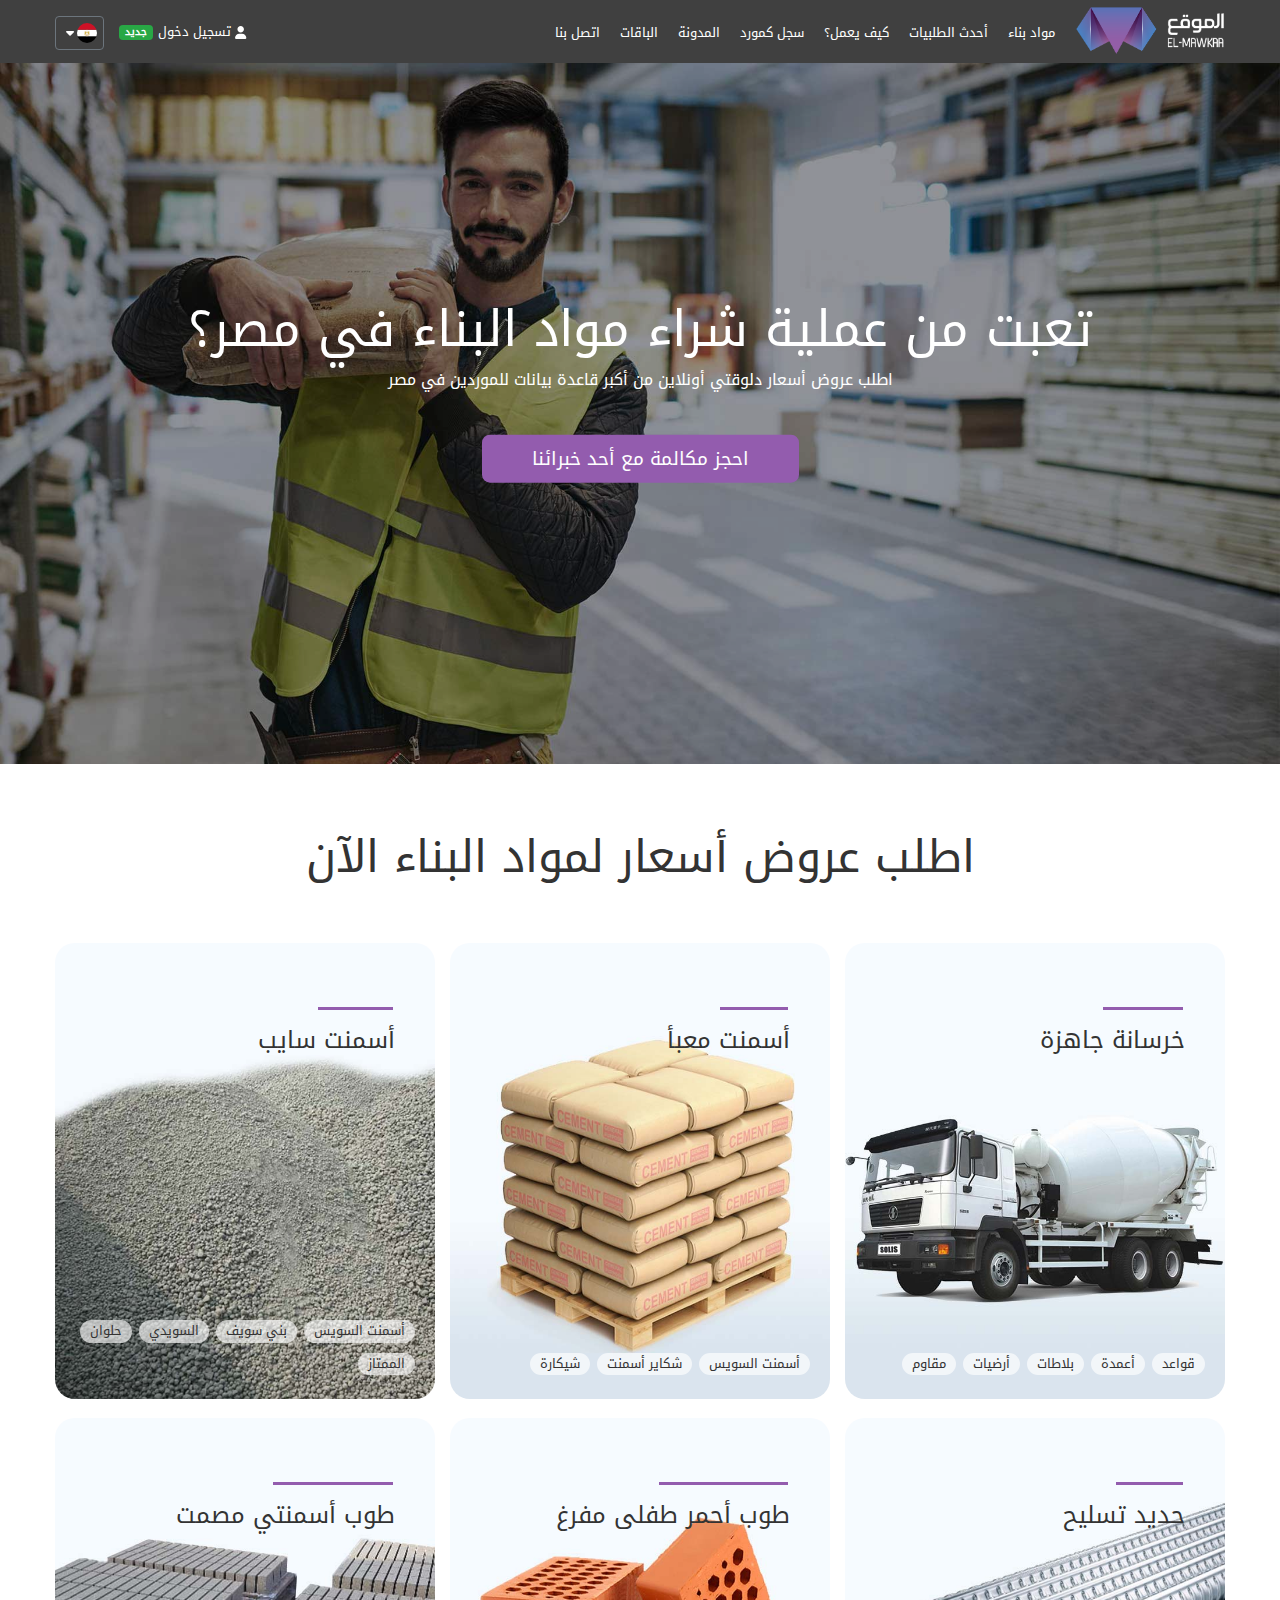
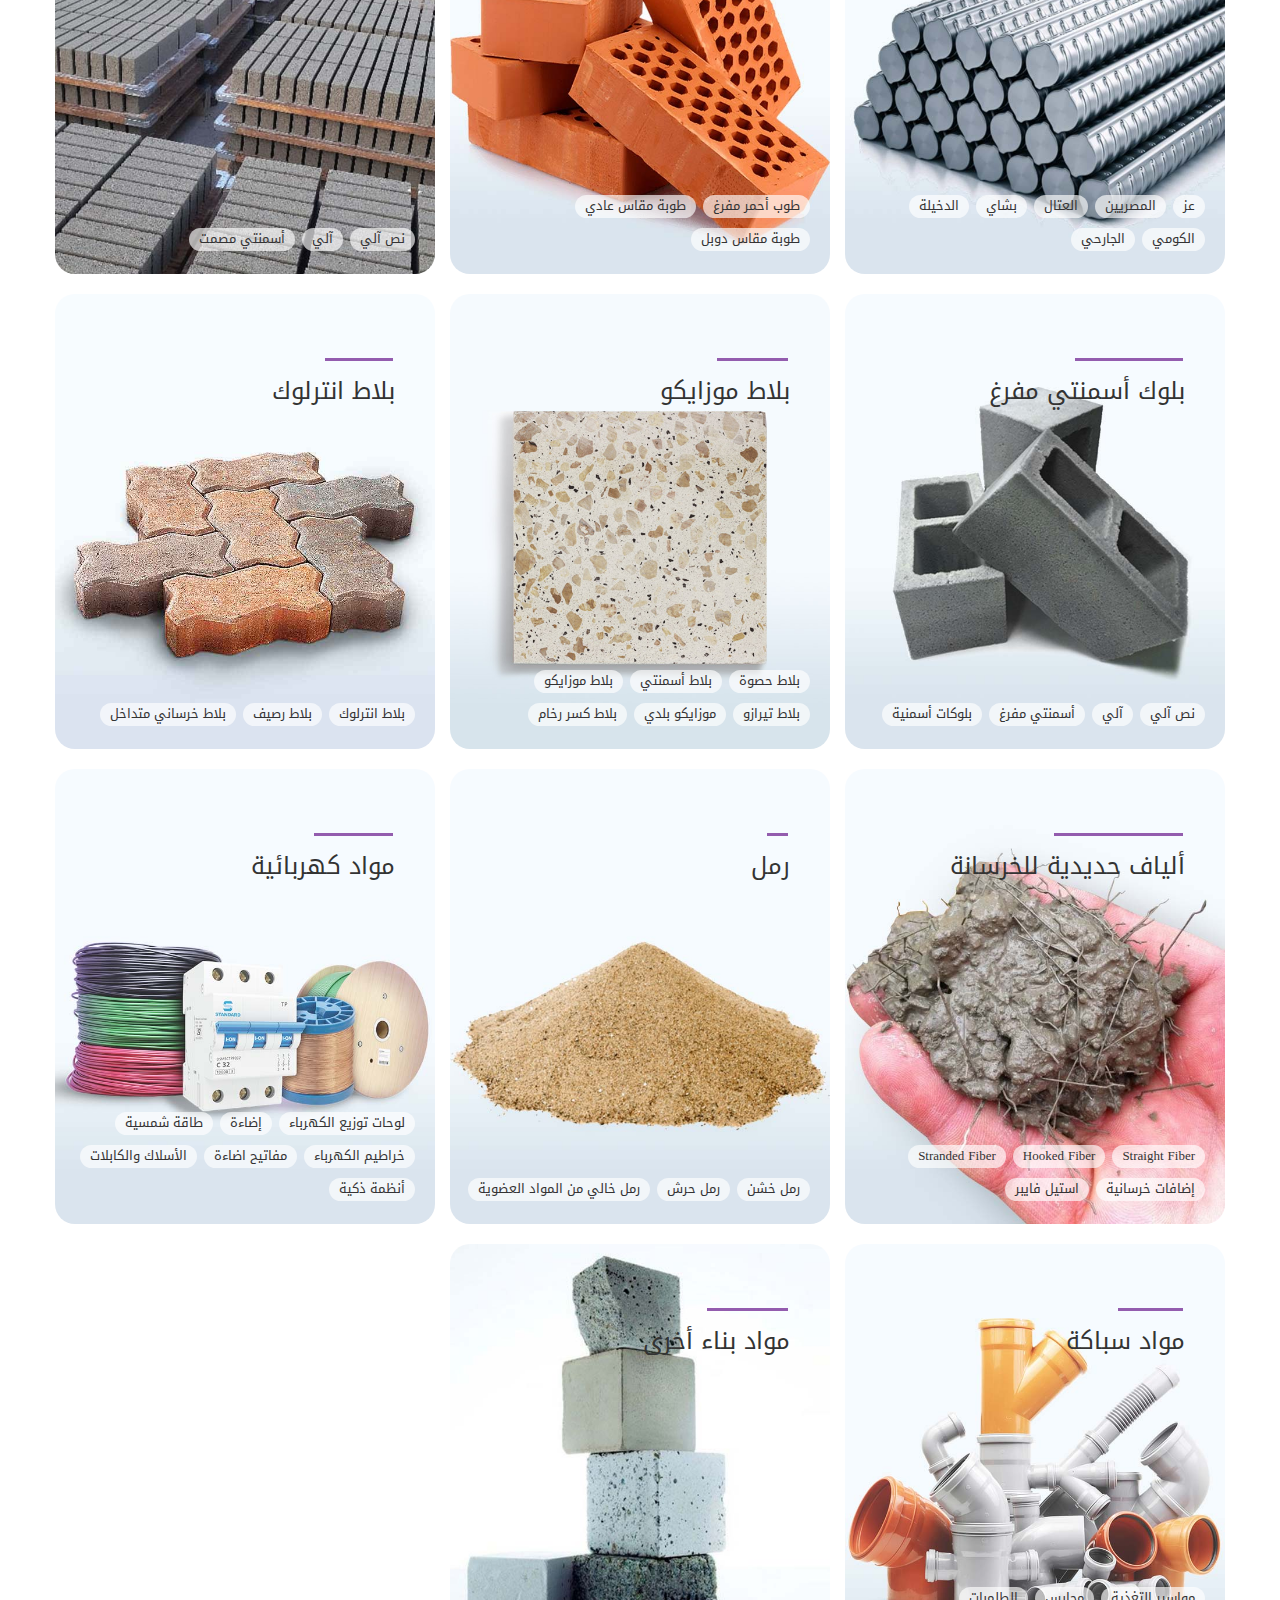
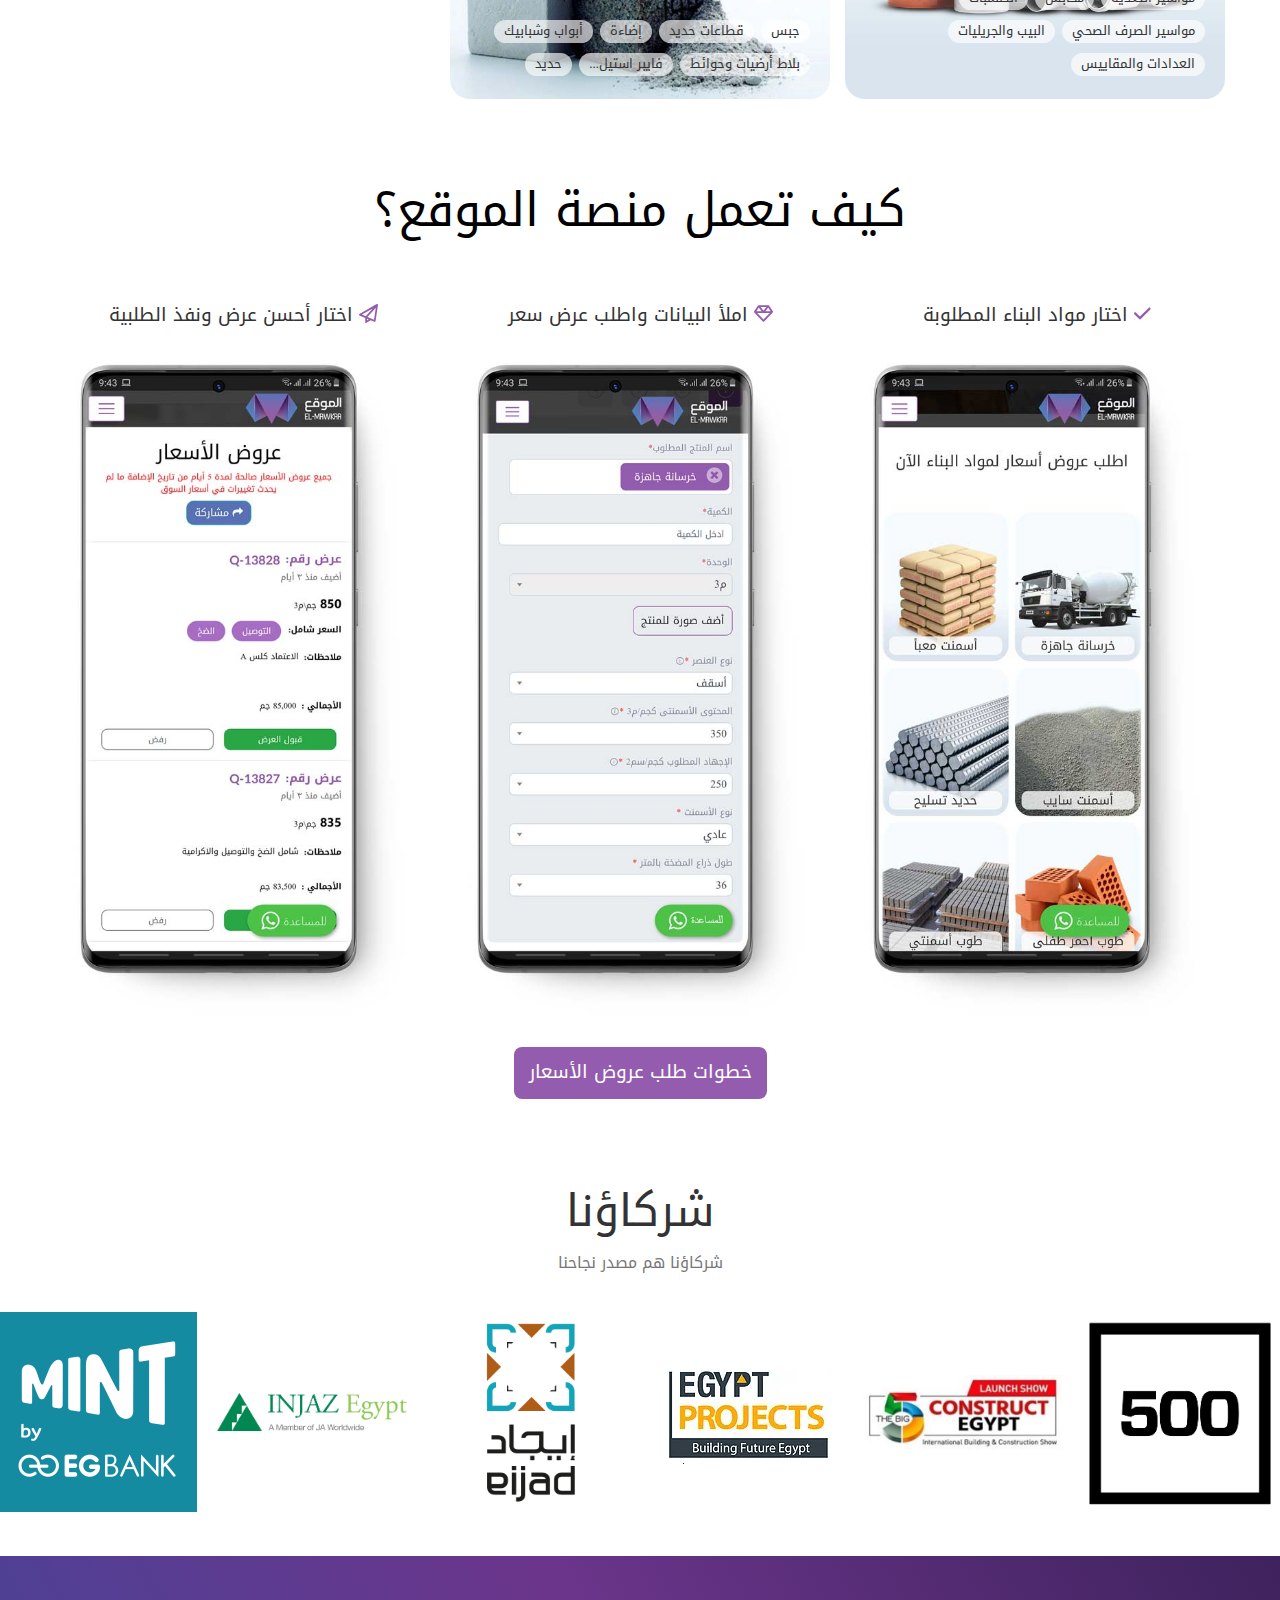
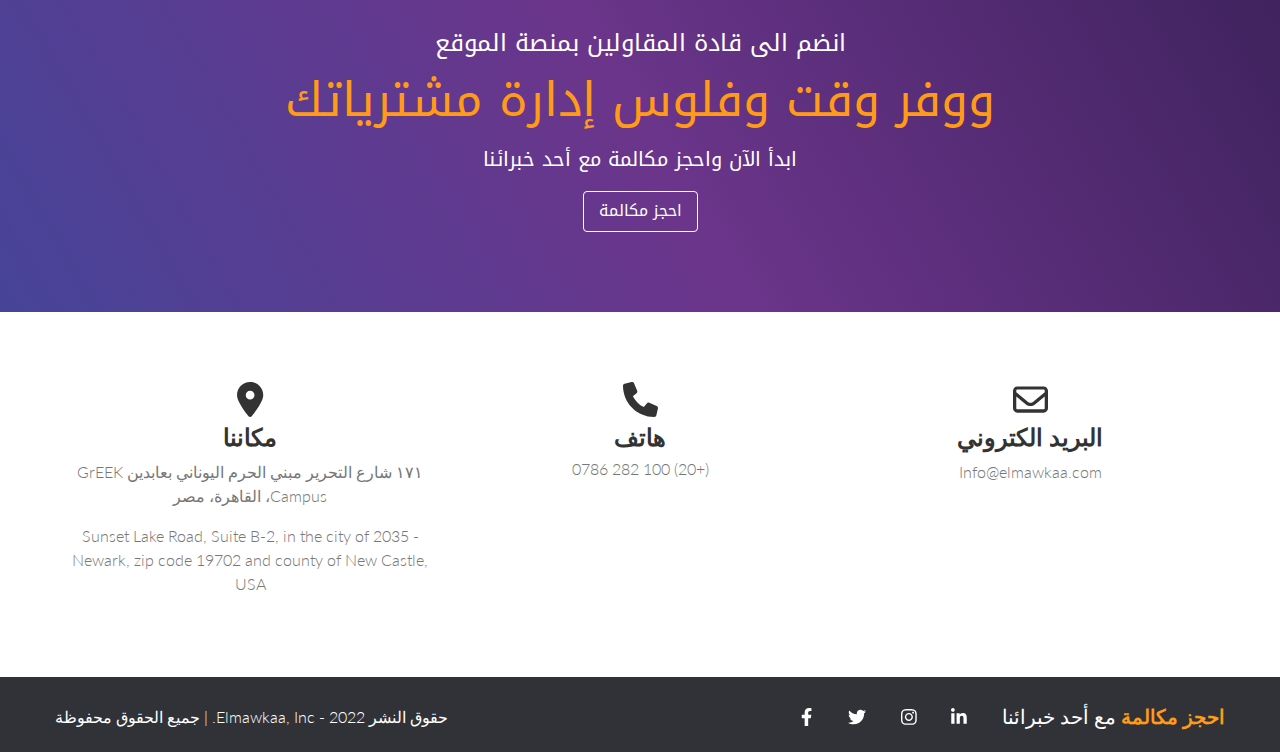
<file: index.html>
<!DOCTYPE html>
<html lang="ar">
    <head>
        <meta charset="UTF-8">
        <meta http-equiv="X-UA-Compatible" content="IE=edge">
        <meta name="description" content="الموقع هو سوق اونلاين يساعدك على شراء ادوات البناء فى مصر بسهولة">
        <meta name="viewport" content="width=device-width, initial-scale=1.0">
        <title>الموقع - سوق أونلاين لمواد البناء في مصر</title>
        <!--website icon logo-->
        <link rel="icon" href="images/icon.png">
        <!--Normalize library-->
        <link rel="stylesheet" href="css/normalize.css">
        <!--font awesome library-->
        <link rel="stylesheet" href="css/all.min.css">
        <!--slider library-->
        <link rel="stylesheet" href="https://cdn.jsdelivr.net/npm/swiper@8/swiper-bundle.min.css"/>
        <!--css file-->
        <link rel="stylesheet" href="css/style.css">
        <!--google fonts-->
        <link rel="preconnect" href="https://fonts.googleapis.com">
        <link rel="preconnect" href="https://fonts.gstatic.com" crossorigin>
        <link href="https://fonts.googleapis.com/css2?family=Lato:wght@300;400;700&display=swap" rel="stylesheet">
    </head>
    <body>
        <!--start header-->
        <header>
            <!--start navbar-->
            <nav class="container">
                <!--start nav-right-->
                <div class="right">
                    <a href="index.html">
                        <img src="images/logo.png" alt="logo">
                    </a>
                    <ul>
                        <li><a href="#product">مواد بناء</a></li>
                        <li><a href="#">أحدث الطلبيات</a></li>
                        <li><a href="#about">كيف يعمل؟</a></li>
                        <li><a href="#">سجل كمورد</a></li>
                        <li><a href="#">المدونة</a></li>
                        <li><a href="#">الباقات</a></li>
                        <li><a href="#contact">اتصل بنا</a></li>
                    </ul>
                </div>
                <!--end nav-right-->
                <!--start nav-left-->
                <div class="left">
                    <a href="#" class="login"> 
                        <i class="fa-solid fa-user"></i>
                        تسجيل دخول
                        <span>جديد</span>
                    </a>
                    <a href="#" class="place">
                        <img src="images/egy.svg" alt="image">
                        <i class="fa-solid fa-caret-down"></i>
                    </a>
                </div>
                <!--end nav-left-->
            </nav>
            <!--end navbar-->
        </header>
        <!--end header-->
        <!--satrt main-->
        <main>
            <div class="container">
                <div class="text">
                    <h1>تعبت من عملية شراء مواد البناء في مصر؟</h1>
                    <p>اطلب عروض أسعار دلوقتي أونلاين من أكبر قاعدة بيانات للموردين في مصر</p>
                    <a href="#">احجز مكالمة مع أحد خبرائنا</a>
                </div>
            </div>
        </main>
        <!--end main-->
        <!--start section product-->
        <section class="product" id="product">
            <div class="container">
                <h2>اطلب عروض أسعار لمواد البناء الآن</h2>
                <div class="items">
                    <div class="item">
                        <a href="form.html">
                            <img src="images/1.jpg" alt="image">
                            <div class="info">
                                <h3>خرسانة جاهزة</h3>
                                <div class="words">
                                    <span>قواعد</span>
                                    <span>أعمدة</span>
                                    <span>بلاطات</span>
                                    <span>أرضيات</span>
                                    <span>مقاوم</span>
                                </div>
                            </div>
                        </a>
                    </div>
                    <div class="item">
                        <a href="form.html">
                            <img src="images/2.jpg" alt="image">
                            <div class="info">
                                <h3>أسمنت معبأ</h3>
                                <div class="words">
                                    <span>أسمنت السويس</span>
                                    <span>شكاير أسمنت</span>
                                    <span>شيكارة</span>
                                </div>
                            </div>
                        </a>
                    </div>
                    <div class="item">
                        <a href="form.html">
                            <img src="images/3.jpg" alt="image">
                            <div class="info">
                                <h3>أسمنت سايب</h3>
                                <div class="words">
                                    <span>أسمنت السويس</span>
                                    <span>بني سويف</span>
                                    <span>السويدي</span>
                                    <span>حلوان</span>
                                    <span>الممتاز</span>
                                </div>
                            </div>
                        </a>
                    </div>
                    <div class="item">
                        <a href="#">
                            <img src="images/4.jpg" alt="image">
                            <div class="info">
                                <h3>حديد تسليح</h3>
                                <div class="words">
                                    <span>عز</span>
                                    <span>المصريين</span>
                                    <span>العتال</span>
                                    <span>بشاي</span>
                                    <span>الدخيلة</span>
                                    <span>الكومي</span>
                                    <span>الجارحي</span>
                                </div>
                            </div>
                        </a>
                    </div>
                    <div class="item">
                        <a href="#">
                            <img src="images/5.jpg" alt="image">
                            <div class="info">
                                <h3>طوب أحمر طفلى مفرغ</h3>
                                <div class="words">
                                    <span>طوب أحمر مفرغ</span>
                                    <span>طوبة مقاس عادي</span>
                                    <span>طوبة مقاس دوبل</span>
                                </div>
                            </div>
                        </a>
                    </div>
                    <div class="item">
                        <a href="#">
                            <img src="images/6.jpg" alt="image">
                            <div class="info">
                                <h3>طوب أسمنتي مصمت</h3>
                                <div class="words">
                                    <span>نص آلي</span>
                                    <span>آلي</span>
                                    <span>أسمنتي مصمت</span>
                                </div>
                            </div>
                        </a>
                    </div>
                    <div class="item">
                        <a href="#">
                            <img src="images/7.jpg" alt="image">
                            <div class="info">
                                <h3>بلوك أسمنتي مفرغ</h3>
                                <div class="words">
                                    <span>نص آلي</span>
                                    <span>آلي</span>
                                    <span>أسمنتي مفرغ</span>
                                    <span>بلوكات أسمنية</span>
                                </div>
                            </div>
                        </a>
                    </div>
                    <div class="item">
                        <a href="#">
                            <img src="images/8.jpg" alt="image">
                            <div class="info">
                                <h3>بلاط موزايكو </h3>
                                <div class="words">
                                    <span>بلاط حصوة</span>
                                    <span>بلاط أسمنتي</span>
                                    <span>بلاط موزايكو</span>
                                    <span>بلاط تيرازو</span>
                                    <span>موزايكو بلدي</span>
                                    <span>بلاط كسر رخام</span>
                                </div>
                            </div>
                        </a>
                    </div>
                    <div class="item">
                        <a href="#">
                            <img src="images/9.jpg" alt="image">
                            <div class="info">
                                <h3>بلاط انترلوك</h3>
                                <div class="words">
                                    <span>بلاط انترلوك</span>
                                    <span>بلاط رصيف</span>
                                    <span>بلاط خرساني متداخل</span>
                                </div>
                            </div>
                        </a>
                    </div>
                    <div class="item">
                        <a href="#">
                            <img src="images/10.jpg" alt="image">
                            <div class="info">
                                <h3>ألياف حديدية للخرسانة</h3>
                                <div class="words">
                                    <span>Straight Fiber</span>
                                    <span>Hooked Fiber</span>
                                    <span>Stranded Fiber</span>
                                    <span>إضافات خرسانية</span>
                                    <span>استيل فايبر</span>
                                </div>
                            </div>
                        </a>
                    </div>
                    <div class="item">
                        <a href="#">
                            <img src="images/11.jpg" alt="image">
                            <div class="info">
                                <h3>رمل</h3>
                                <div class="words">
                                    <span>رمل خشن</span>
                                    <span>رمل حرش</span>
                                    <span>رمل خالي من المواد العضوية</span>
                                </div>
                            </div>
                        </a>
                    </div>
                    <div class="item">
                        <a href="#">
                            <img src="images/12.jpg" alt="image">
                            <div class="info">
                                <h3>مواد كهربائية</h3>
                                <div class="words">
                                    <span>لوحات توزيع الكهرباء</span>
                                    <span>إضاءة</span>
                                    <span>طاقة شمسية</span>
                                    <span>خراطيم الكهرباء</span>
                                    <span>مفاتيح اضاءة</span>
                                    <span>الأسلاك والكابلات</span>
                                    <span>أنظمة ذكية</span>
                                </div>
                            </div>
                        </a>
                    </div>
                    <div class="item">
                        <a href="#">
                            <img src="images/13.jpg" alt="image">
                            <div class="info">
                                <h3>مواد سباكة</h3>
                                <div class="words">
                                    <span>مواسير التغذية</span>
                                    <span>محابس</span>
                                    <span>الطلمبات</span>
                                    <span>مواسير الصرف الصحي</span>
                                    <span>البيب والجريليات</span>
                                    <span>العدادات والمقاييس</span>
                                </div>
                            </div>
                        </a>
                    </div>
                    <div class="item">
                        <a href="#">
                            <img src="images/14.jpg" alt="image">
                            <div class="info">
                                <h3>مواد بناء أخرى</h3>
                                <div class="words">
                                    <span>جبس</span>
                                    <span>قطاعات حديد</span>
                                    <span>إضاءة</span>
                                    <span>أبواب وشبابيك</span>
                                    <span>بلاط أرضيات وحوائط</span>
                                    <span>فايبر استيل...</span>
                                    <span>حديد</span>
                                </div>
                            </div>
                        </a>
                    </div>
                </div>
            </div>
        </section>
        <!--end section product-->
        <!--start section orders-->
        <section class="orders">
            <div class="container"></div>
        </section>
        <!--end section orders-->
        <!--start section about-->
        <section class="about" id="about">
            <div class="container">
                <h2>كيف تعمل منصة الموقع؟</h2>
                <div class="about-box">
                    <div class="box">
                        <h4> <i class="fa-solid fa-check"></i>
                        اختار مواد البناء المطلوبة
                        </h4>
                        <img src="images/01-select-product.jpg" alt="image">
                    </div>
                    <div class="box">
                        <h4><i class="fa-regular fa-gem"></i>
                        املأ البيانات واطلب عرض سعر</h4>
                        <img src="images/02-fill-form.jpg" alt="image">
                    </div>
                    <div class="box">
                        <h4><i class="fa-regular fa-paper-plane"></i>
                        اختار أحسن عرض ونفذ الطلبية</h4>
                        <img src="images/03-select-quotation.jpg" alt="image">
                    </div>
                </div>
                <div class="link">
                    <a href="#">خطوات طلب عروض الأسعار</a>
                </div>
            </div>
        </section>
        <!--end section about-->
        <!--start section join-->
        <section class="join">
            <div class="container">
            
            </div>
        </section>
        <!--end section join-->
        <!--start section partners-->
        <section class="partners">
                <h2>شركاؤنا</h2>
                <p>شركاؤنا هم مصدر نجاحنا</p>
                <div class="swiper">
                    <div class="swiper-wrapper">
                        <div class="swiper-slide">
                            <div class="box">
                                <img src="images/500 logo.png" alt="image">
                            </div>
                        </div>
                        <div class="swiper-slide">
                            <div class="box">
                                <img src="images/Big5 logo.jpg" alt="image">
                            </div>
                        </div>
                        <div class="swiper-slide">
                            <div class="box">
                                <img src="images/Egypt Projects.png" alt="image">
                            </div>
                        </div>
                        <div class="swiper-slide">
                            <div class="box">
                                <img src="images/Eijad logo.png" alt="image">
                            </div>
                        </div>
                        <div class="swiper-slide">
                            <div class="box">
                                <img src="images/injaz logo.png" alt="image">
                            </div>
                        </div>
                        <div class="swiper-slide">
                            <div class="box">
                                <img src="images/Mint logo.png" alt="image">
                            </div>
                        </div>
                        <div class="swiper-slide">
                            <div class="box">
                                <img src="images/Suez-Cement-Logo.jpg" alt="image">
                            </div>
                        </div>
                        <div class="swiper-slide">
                            <div class="box">
                                <img src="images/tiec Logo.jpg" alt="image">
                            </div>
                        </div>
                    </div>
                </div>
        </section>
        <!--end section partners-->
        <!--start section book-->
        <section class="book">
            <div class="container">
                <div class="box">
                    <p>انضم الى قادة المقاولين بمنصة الموقع</p>
                    <h2>ووفر وقت وفلوس إدارة مشترياتك</h2>
                    <span>ابدأ الآن واحجز مكالمة مع أحد خبرائنا</span>
                    <a>احجز مكالمة</a>
                </div>
            </div>
        </section>
        <!--end section book-->
        <!--start section contact-->
        <section class="contact" id="contact">
            <div class="container">
                <div class="box">
                    <i class="fa-regular fa-envelope"></i>
                    <h4>البريد الكتروني</h4>
                    <p>Info@elmawkaa.com</p>
                </div>
                <div class="box">
                    <i class="fa-solid fa-phone"></i>
                    <h4>هاتف</h4>
                    <a href="tel:(+20) 100 282 0786">(+20) 100 282 0786</a>
                </div>
                <div class="box">
                    <i class="fa-solid fa-location-dot"></i>
                    <h4>مكاننا</h4>
                    <p>١٧١ شارع التحرير مبني الحرم اليوناني بعابدين GrEEK Campus، القاهرة، مصر</p>
                    <p>- 2035 Sunset Lake Road, Suite B-2, in the city of Newark, zip code 19702 and county of New Castle, USA</p>
                </div>
            </div>
        </section>
        <!--end section contact-->
        <!--start footer-->
        <footer>
            <div class="container">
                <!--start footer-right-->
                <div class="right">
                    <p>
                        <a href="#">احجز مكالمة</a>
                        مع أحد خبرائنا
                    </p>
                    <ul>
                        <li><a href="#"><i class="fa-brands fa-linkedin-in"></i></a></li>
                        <li><a href="#"><i class="fa-brands fa-instagram"></i></a></li>
                        <li><a href="#"><i class="fa-brands fa-twitter"></i></a></li>
                        <li><a href="#"><i class="fa-brands fa-facebook-f"></i></a></li>
                    </ul>
                </div>
                <!--end footer-right-->
                <!--start footer-left-->
                <div class="left">
                    <p>حقوق النشر 2022 - Elmawkaa, Inc. | جميع الحقوق محفوظة</p>
                </div>
                <!--end footer-left-->
            </div>
        </footer>
        <!--end footer-->
        <!--font awsome js file-->
        <script src="https://cdn.jsdelivr.net/npm/swiper@8/swiper-bundle.min.js"></script>
        <script src="js/all.min.js"></script>
        <script src="js/main.js"></script>
    </body>
</html>
</file>
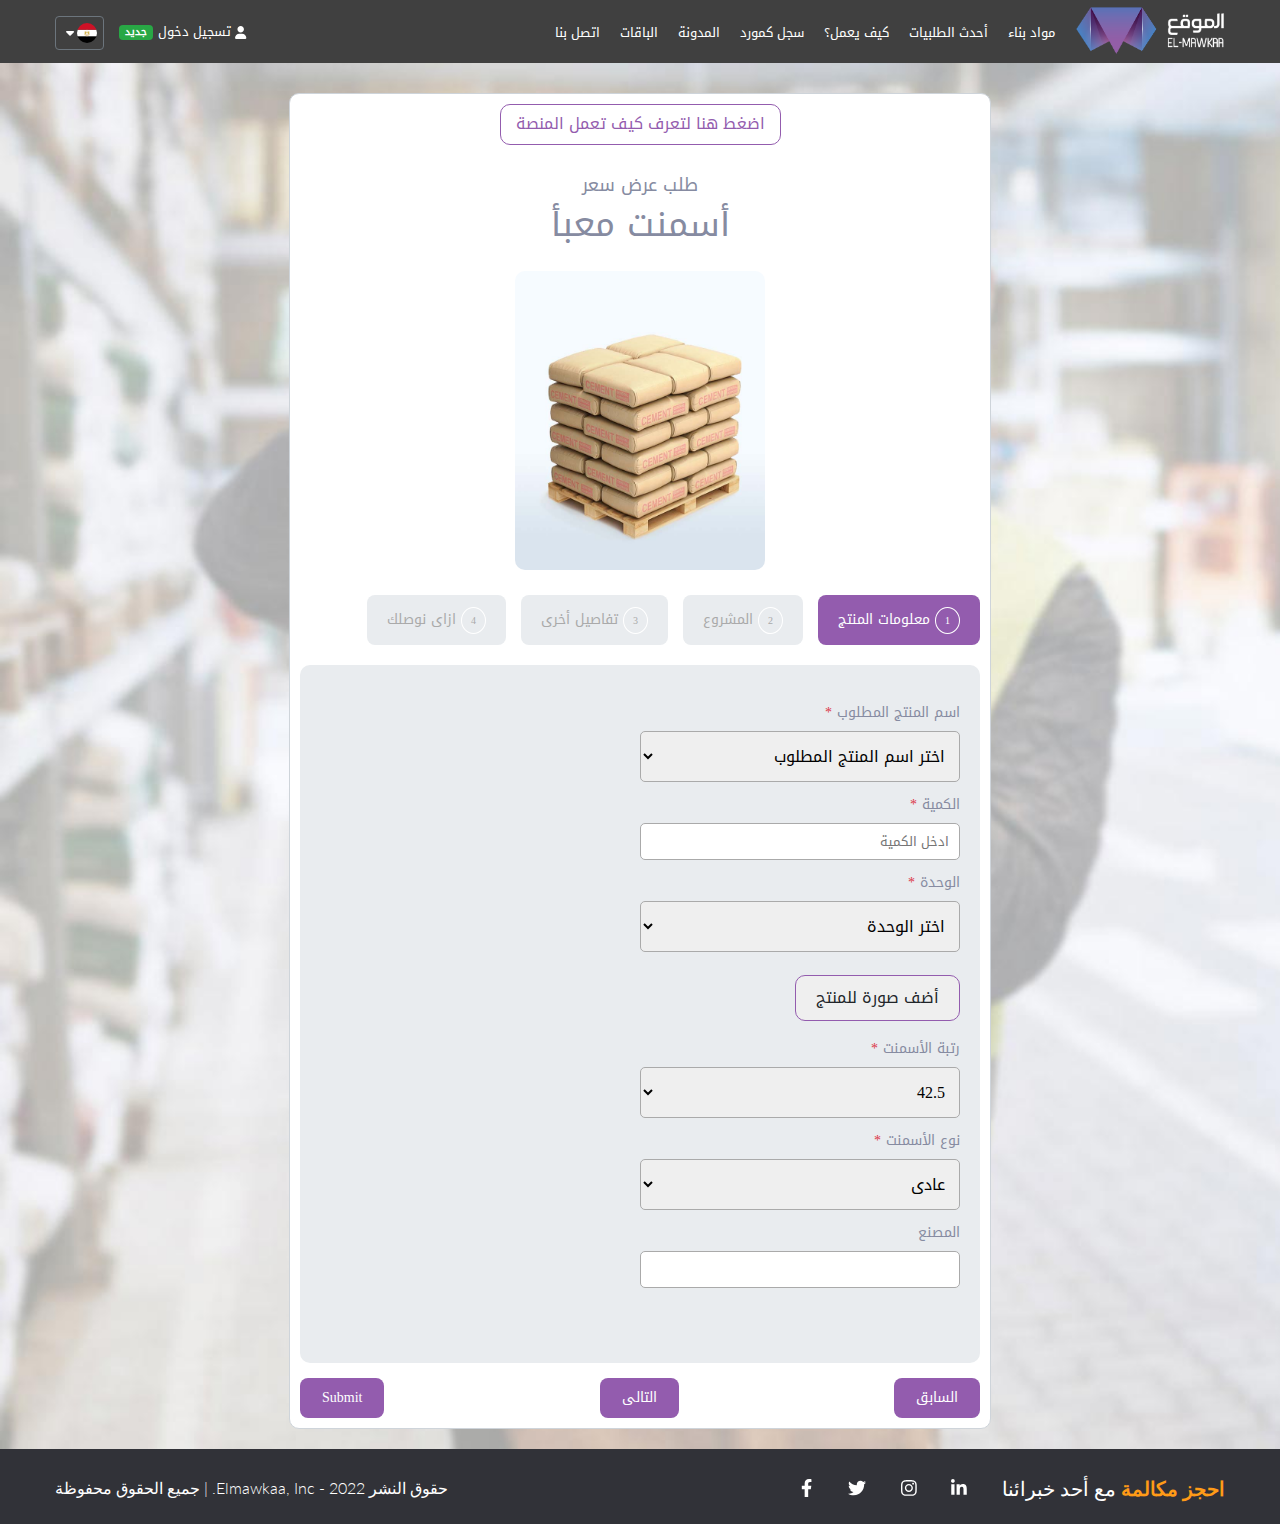
<file: form.html>
<!DOCTYPE html>
<html lang="ar">
    <head>
        <meta charset="UTF-8">
        <meta http-equiv="X-UA-Compatible" content="IE=edge">
        <meta name="description" content="الموقع هو سوق اونلاين يساعدك على شراء ادوات البناء فى مصر بسهولة">
        <meta name="viewport" content="width=device-width, initial-scale=1.0">
        <title>اطلب عرض سعر من منصة الموقع</title>
        <!--website icon logo-->
        <link rel="icon" href="images/icon.png">
        <!--Normalize library-->
        <link rel="stylesheet" href="css/normalize.css">
        <!--font awesome library-->
        <link rel="stylesheet" href="css/all.min.css">
        <!--slider library-->
        <link rel="stylesheet" href="https://cdn.jsdelivr.net/npm/swiper@8/swiper-bundle.min.css"/>
        <!--css file-->
        <link rel="stylesheet" href="css/style.css">
        <!--google fonts-->
        <link rel="preconnect" href="https://fonts.googleapis.com">
        <link rel="preconnect" href="https://fonts.gstatic.com" crossorigin>
        <link href="https://fonts.googleapis.com/css2?family=Lato:wght@300;400;700&display=swap" rel="stylesheet">
    </head>
    <body>
        <!--start header-->
        <header>
            <!--start navbar-->
            <nav class="container">
                <!--start nav-right-->
                <div class="right">
                    <a href="index.html">
                        <img src="images/logo.png" alt="logo">
                    </a>
                    <ul>
                        <li><a href="#">مواد بناء</a></li>
                        <li><a href="#">أحدث الطلبيات</a></li>
                        <li><a href="#">كيف يعمل؟</a></li>
                        <li><a href="#">سجل كمورد</a></li>
                        <li><a href="#">المدونة</a></li>
                        <li><a href="#">الباقات</a></li>
                        <li><a href="#">اتصل بنا</a></li>
                    </ul>
                </div>
                <!--end nav-right-->
                <!--start nav-left-->
                <div class="left">
                    <a href="#" class="login"> 
                        <i class="fa-solid fa-user"></i>
                        تسجيل دخول
                        <span>جديد</span>
                    </a>
                    <a href="#" class="place">
                        <img src="images/egy.svg" alt="image">
                        <i class="fa-solid fa-caret-down"></i>
                    </a>
                </div>
                <!--end nav-left-->
            </nav>
            <!--end navbar-->
        </header>
        <!--end header-->
        <!--start section content-->
        <section class="content">
            <div class="container">
                <div class="box">
                    <!--start div info-->
                    <div class="info">
                        <a href="#" class="top">اضغط هنا لتعرف كيف تعمل المنصة</a>
                        <p>طلب عرض سعر</p>
                        <h2>أسمنت معبأ</h2>
                        <img src="images/2.jpg" alt="image">
                    </div>
                    <!--start div info-->
                    <!--start div progress-bar-->
                    <div class="progress-bar">
                        <div class="progress"></div>
                        <ul class="list">
                            <li>
                                <a href="#" class="progress-step progress-active">
                                    <span>1</span>
                                    معلومات المنتج
                                </a>
                            </li>
                            <li>
                                <a href="#" class="progress-step">
                                    <span>2</span>
                                    المشروع
                                </a>
                            </li>
                            <li>
                                <a href="#" class="progress-step">
                                    <span>3</span>
                                    تفاصيل أخرى
                                </a>
                            </li>
                            <li>
                                <a href="#" class="progress-step">
                                    <span>4</span>
                                    ازاى نوصلك
                                </a>
                            </li>
                        </ul>
                    </div>
                    <!--end div progress-bar-->
                    <!--start div form-->
                    <div class="form-box">
                        <form action="" method="">
                            <div class="box-body">
                                <div class="form-step form-active">
                                    <div class="input-group">
                                        <label for="product-name">اسم المنتج المطلوب
                                            <span>*</span>
                                        </label>
                                        <select name="product-name" class="input" id="product-name" required>
                                            <option readonly>اختر اسم المنتج المطلوب</option>
                                            <option>خرسانة جاهزة</option>
                                            <option>أسمنت معبأ</option>
                                            <option>أسمنت سايب</option>
                                            <option>حديد تسليح</option>
                                            <option>طوب أحمر طفلى مفرغ</option>
                                            <option>طوب أسمنتي مصمت</option>
                                        </select>
                                    </div>
                                    <div class="input-group">
                                        <label for="quantity">الكمية 
                                            <span>*</span>
                                        </label>
                                        <input type="number" class="input" name="quantity" placeholder="ادخل الكمية" id="quantity" required>
                                    </div>
                                    <div class="input-group">
                                        <label for="unit">الوحدة
                                            <span>*</span>
                                        </label>
                                        <select name="unit" id="unit" class="input" required>
                                            <option readonly>اختر الوحدة</option>
                                            <option>طن</option>
                                            <option>م3</option>
                                            <option>طوبة</option>
                                            <option>بلوك</option>
                                            <option>عدد</option>
                                            <option>م2</option>
                                            <option>مم</option>
                                        </select>
                                    </div>
                                    <div class="image">
                                        <button>أضف صورة للمنتج</button>
                                    </div>
                                    <div class="input-group">
                                        <label for="step">رتبة الأسمنت
                                            <span>*</span>
                                        </label>
                                        <select id="step" class="input" required>
                                            <option>42.5</option>
                                            <option>52.5</option>
                                            <option>32.5</option>
                                        </select>
                                    </div>
                                    <div class="input-group">
                                        <label for="type">نوع الأسمنت
                                            <span>*</span>
                                        </label>
                                        <select id="type" class="input" required>
                                            <option>عادى</option>
                                            <option>مقاوم</option>
                                        </select>
                                    </div>
                                    <div class="input-group">
                                        <label for="factory">المصنع</label>
                                        <input type="text" class="input" name="factory" id="factory">
                                    </div>
                                </div>
                                <div class="form-step">
                                    <div class="input-group">
                                        <label for="place">مكان المشروع
                                            <span>*</span>
                                        </label>
                                        <select name="place" class="input" id="place" required>
                                            <option>6 أكتوبر - الجيزة</option>
                                            <option>القاهرة الجديدة - التجمع - القاهرة</option>
                                            <option>العاصمة الإدارية الجديدة - القاهرة</option>
                                            <option>مدينة بدر - القاهرة</option>
                                            <option>مدينة الشروق - القاهرة</option>
                                            <option>العبور - القاهرة</option>
                                        </select>
                                    </div>
                                    <div class="input-group">
                                        <label for="address">عنوان المشروع 
                                            <span>*</span>
                                        </label>
                                        <input type="address" class="input" name="address" placeholder="ادخل عنوان المشروع" id="address" required>
                                    </div>
                                    <div class="input-group">
                                        <label for="round">مرحلة المشروع
                                            <span>*</span>
                                        </label>
                                        <select name="unit" class="input" id="round" required>
                                            <option>مرحلة التنفيذ</option>
                                            <option>مرحلة تقديم المناقصات</option>
                                        </select>
                                    </div>
                                    <div class="input-group">
                                        <label for="date">عايز تنفذ الطلبية امتي؟ 
                                            <span>*</span>
                                        </label>
                                        <input type="date" class="input" id="date" name="date" required>
                                    </div>
                                </div>
                                <div class="form-step">
                                    <div class="input-group">
                                        <label for="type">طريقة الدفع 
                                            <span>*</span>
                                        </label>
                                        <select id="type" class="input" required>
                                            <option>كاش أو تحويل بنكى</option>
                                            <option>اجل</option>
                                        </select>
                                        <p>الدفع بالآجل متاح فقط للمقاولين الذين نفذوا<br> أكثر من عمليتين وحسب شروط وموافقة المورد</p>
                                    </div>
                                    <div class="input-group">
                                        <label for="details">تفاصيل أخرى خاصة بالطلب </label>
                                        <textarea id="details" class="input" placeholder="تفاصيل أخرى مثل المواصفات والمقاسات والاعتمادات المطلوبة"></textarea>
                                    </div>
                                </div>
                                <div class="form-step">
                                    <div class="input-group">
                                        <label for="company">اسم شركتك ايه؟ 
                                            <span>*</span>
                                        </label>
                                        <input type="text" class="input" name="company" placeholder="اسم شركتك ايه؟" id="company" required >
                                    </div>
                                    <div class="input-group">
                                        <label for="user">اسم الشخص المفوض ثنائي   
                                            <span>*</span>
                                        </label>
                                        <input type="text" class="input" name="user" placeholder="اسم الشخص المفوض ثنائي" id="user" required >
                                    </div> 
                                    <div class="input-group">
                                        <label for="phone">رقم الموبايل المسجل عالواتساب   
                                            <span>*</span>
                                        </label>
                                        <input type="phone" class="input" name="phone" placeholder=" مثال: 01012345678 " id="phone" required >
                                    </div>
                                    <div class="input-group">
                                        <label for="email">ايميلك</label>
                                        <input type="email" class="input" name="email" placeholder="مثال: mohamed@gmail.com" id="email" required checked>
                                    </div>
                                    <div class="input-group">
                                        <input type="checkbox" name="box">
                                        <label class="check">تذكرني على هذا الجهاز</label>
                                    </div>
                                    <div class="input-group">
                                        <input type="checkbox" name="box">
                                        <label class="check">تذكر المشروع</label>
                                    </div>
                                </div>
                            </div>
                            <!--start div actions-->
                            <div class="actions">
                                <ul>
                                    <li><input type="submit" class="btn prev" value="السابق"></li>
                                    <li><input type="submit" class="btn next" value="التالى"></li>
                                    <input type="submit" class="submit" onclick="ValidateEmail()">
                                </ul>
                            </div>
                            <!--end div actions-->
                        </form>
                    </div>
                    <!--end div form-->
                </div>
            </div>
        </section>
        <!--end section content-->
        <!--start footer-->
        <footer>
            <div class="container">
                <!--start footer-right-->
                <div class="right">
                    <p>
                        <a href="#">احجز مكالمة</a>
                        مع أحد خبرائنا
                    </p>
                    <ul>
                        <li><a href="#"><i class="fa-brands fa-linkedin-in"></i></a></li>
                        <li><a href="#"><i class="fa-brands fa-instagram"></i></a></li>
                        <li><a href="#"><i class="fa-brands fa-twitter"></i></a></li>
                        <li><a href="#"><i class="fa-brands fa-facebook-f"></i></a></li>
                    </ul>
                </div>
                <!--end footer-right-->
                <!--start footer-left-->
                <div class="left">
                    <p>حقوق النشر 2022 - Elmawkaa, Inc. | جميع الحقوق محفوظة</p>
                </div>
                <!--end footer-left-->
            </div>
        </footer>
        <!--end footer-->
        <!--font awsome js file-->
        <script src="js/all.min.js"></script>
        <!--js file-->
        <script src="https://cdn.jsdelivr.net/npm/swiper@8/swiper-bundle.min.js"></script>
        <script src="js/main.js"></script>
    </body>
</html>
</file>
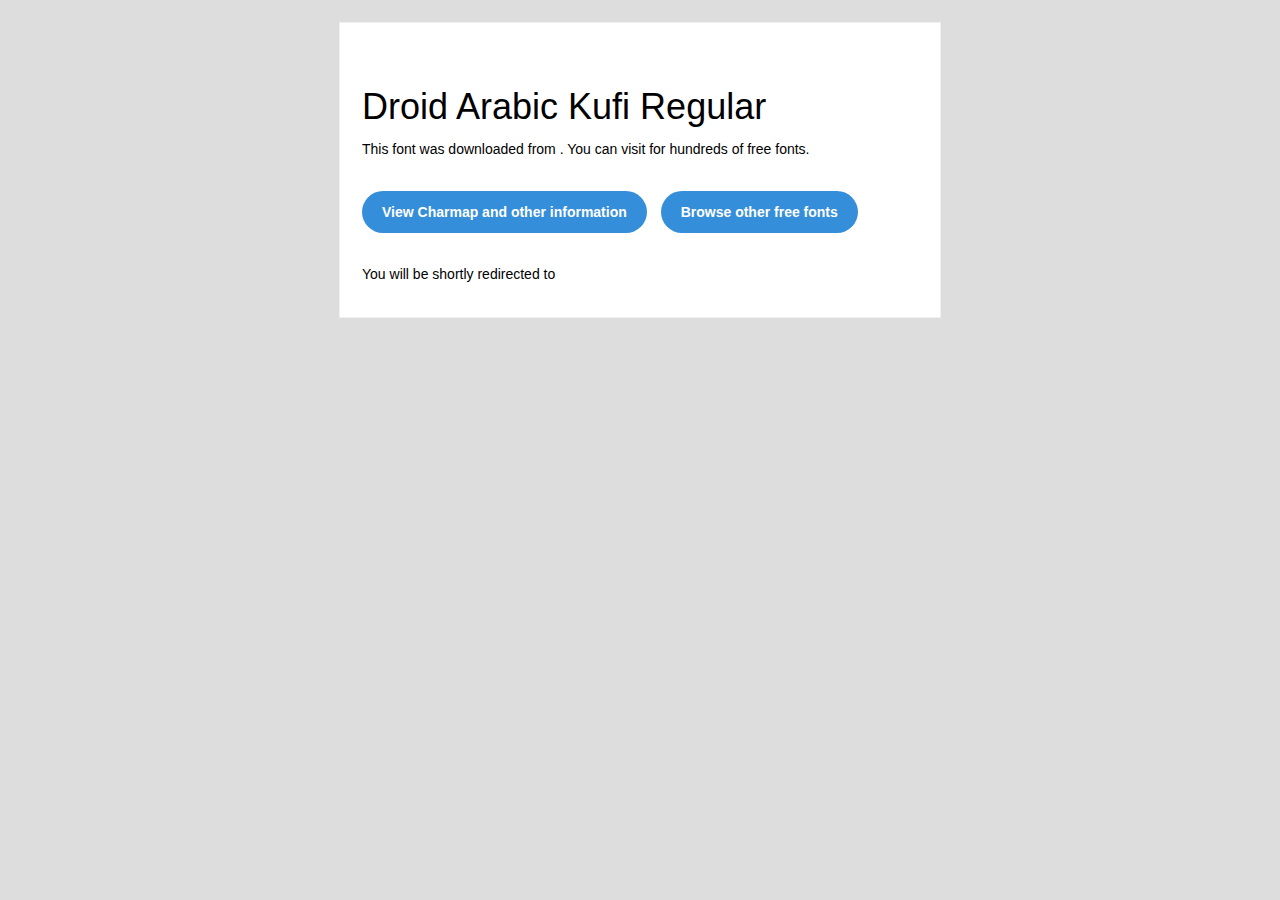
<file: webfonts/font/readme.html>
<!DOCTYPE html PUBLIC "-//W3C//DTD XHTML 1.0 Transitional//EN" "http://www.w3.org/TR/xhtml1/DTD/xhtml1-transitional.dtd">
<html xmlns="http://www.w3.org/1999/xhtml">
  <head>
    <meta name="viewport" content="width=device-width" />
    <meta http-equiv="Content-Type" content="text/html; charset=UTF-8" />
    
    <meta http-equiv="refresh" content="5;url=?ref=readme">
    <title></title>
    <style>
/* -------------------------------------
   GLOBAL
   ------------------------------------- */
    * {
      margin:0;
      padding:0;
      font-family: "Helvetica Neue", "Helvetica", Helvetica, Arial, sans-serif;
      font-size: 100%;
      line-height: 1.6;
    }

    img {
      max-width: 100%;
    }

    body {
      -webkit-font-smoothing:antialiased;
      -webkit-text-size-adjust:none;
      width: 100%!important;
      height: 100%;
      background:#DDD;
    }


    /* -------------------------------------
       ELEMENTS
       ------------------------------------- */
    a {
      color: #348eda;
    }

    .btn-primary, .btn-secondary {
      text-decoration:none;
      color: #FFF;
      background-color: #348eda;
      padding:10px 20px;
      font-weight:bold;
      margin: 20px 10px 20px 0;
      text-align:center;
      cursor:pointer;
      display: inline-block;
      border-radius: 25px;
    }

    .btn-secondary{
      background: #aaa;
    }

    .last {
      margin-bottom: 0;
    }

    .first{
      margin-top: 0;
    }


    /* -------------------------------------
       BODY
       ------------------------------------- */
    table.body-wrap {
      width: 100%;
      padding: 20px;
    }

    table.body-wrap .container{
      border: 1px solid #f0f0f0;
    }


    /* -------------------------------------
       FOOTER
       ------------------------------------- */
    table.footer-wrap {
      width: 100%;
      clear:both!important;
    }

    .footer-wrap .container p {
      font-size:12px;
      color:#666;

    }

    table.footer-wrap a{
      color: #999;
    }


    /* -------------------------------------
       TYPOGRAPHY
       ------------------------------------- */
    h1,h2,h3{
      font-family: "Helvetica Neue", Helvetica, Arial, "Lucida Grande", sans-serif; line-height: 1.1; margin-bottom:15px; color:#000;
      margin: 40px 0 10px;
      line-height: 1.2;
      font-weight:200;
    }

    h1 {
      font-size: 36px;
    }
    h2 {
      font-size: 28px;
    }
    h3 {
      font-size: 22px;
    }

    p, ul {
      margin-bottom: 10px;
      font-weight: normal;
      font-size:14px;
    }

    ul li {
      margin-left:5px;
      list-style-position: inside;
    }

    /* ---------------------------------------------------
       RESPONSIVENESS
       Nuke it from orbit. It's the only way to be sure.
       ------------------------------------------------------ */

    /* Set a max-width, and make it display as block so it will automatically stretch to that width, but will also shrink down on a phone or something */
    .container {
      display:block!important;
      max-width:600px!important;
      margin:0 auto!important; /* makes it centered */
      clear:both!important;
    }

    /* This should also be a block element, so that it will fill 100% of the .container */
    .content {
      padding:20px;
      max-width:600px;
      margin:0 auto;
      display:block;
    }

    /* Let's make sure tables in the content area are 100% wide */
    .content table {
      width: 100%;
    }

    </style>
  </head>

  <body bgcolor="#f6f6f6">

    <!-- body -->
    <table class="body-wrap">
      <tr>
        <td></td>
        <td class="container" bgcolor="#FFFFFF">

          <!-- content -->
          <div class="content">
            <table>
              <tr>
                <td>
                  <h1>Droid Arabic Kufi Regular</h1>
                  <p>This font was downloaded from <a href="?ref=readme"></a> . You can visit <a href="?ref=readme"></a> for hundreds of free fonts.</p>
                  <p><a href="?ref=readme" class="btn-primary">View Charmap and other information</a> <a href="?ref=readme" class="btn-primary">Browse other free fonts</a></p>
                  <p>You will be shortly redirected to </p>
                </td>
              </tr>
            </table>
          </div>
          <!-- /content -->

        </td>
        <td></td>
      </tr>
    </table>
    <!-- /body -->

  </body>
</html>
</file>
<file: css/style.css>
* {
    box-sizing: border-box;
}
:root {
    --main-color: #935CAE ;
}
::selection {
    background-color: var(--main-color);
    color:white;
}
html {
    scroll-behavior: smooth;
}
/*import font file*/
@font-face {
    font-family: Droid Arabic Kufi;
    src: url(../webfonts/font/Droid\ Arabic\ Kufi\ Regular.ttf);
}  
body {
    direction: rtl;
    font-family: 'Droid Arabic Kufi'; 
}
ul {
    list-style: none;
    margin: 0;
    padding: 0;
}
a {
    text-decoration: none;
} 
.container {
    margin-left: auto;
    margin-right: auto;
}
@media (min-width: 768px) {
    .container {
        width: 750px;
    }
}
@media (min-width: 992px) {
    .container {
        width: 970px;
    }
}
@media (min-width: 1200px) {
    .container {
        width: 1170px;
    }
}
/*start haeder*/
header{
    background: rgba(0, 0, 0, 0.75);
    padding-top: 5px;
    padding-bottom: 3px;
}
/*start navbar*/
header .container{
    display: flex;
    align-items: center;
    justify-content: space-between;
}
/*start nav-right*/
header .container .right{
    display: flex;
    align-items: center;
    justify-content: space-between;
}
header .right{
    display: flex;
    align-items: center;
}
header .right img{
    width: 150px
}
header .right ul{
    display: flex;
    align-items: center;
}
header .right a{
    color: white;
    font-size: 13px;
    margin-left: 20px;
    transition: .4s;
}
header .right a:hover{
    color: rgba(255,255,255,.75);
}
/*end nav-right*/
/*start nav-left*/
header .left{
    display: flex;
    align-items: center;
}
header .left a{
    color: white;
    font-size: 13px;
}
header .left .login{
    display: flex;
    align-items: center;
    transition: .4s;
}
header .left .login:hover{
    color: rgba(255,255,255,.75);
}
header .left a svg{
    margin-left: 4px;
}
header .left a span{
    background-color: #28a745;
    color: #fff;
    font-size: 10px;
    border-radius: 4px;
    padding: 1px 6px;
    padding-bottom: 2px;
    font-weight: 600;
    margin-right: 5px;
}
header .left .place{
    display: flex;
    align-items: center;
    padding: 6px;
    border: 1px solid #6c757d;
    border-radius: 4px;
    margin-right: 15px;
    transition: .5s;
}
header .left .place:hover{
    border-color: #545b62;
}
header .left .place img{
    width: 20px;
    border-radius: 50%;
    margin-left: 3px;
}
/*end nav-left*/
/*end navbar*/
/*end header*/
/*start main*/
main{
    background: url(../images/home-bg.jpg);
    background-size: cover;
    height: calc( 85vh - 64px );
    text-align: center;
    color: #fff;
    position: relative;
}
main::before{
    content: "";
    position: absolute;
    left: 0px;
    background: rgba(0, 0, 0, 0.4);
    width: 100%;
    height: 100%;
}
main .text{
    transform: translateY(140%);
}
main .text h1{
    font-size: 50px;
    margin-top: 0px;
    font-weight: 300;
    margin-bottom: 0px;
}
main .text p{
    margin-top: 12px;
    margin-bottom: 60px;
}
main .text a{
    background-color: #935cae;
    color: #fff;
    font-size: 19px;
    padding: 6px 50px;
    border-radius: 8px;
    transition: .5s;
}
main .text a:hover{
    background-color: #6f4584;
    color: #212529;
}
/*end main*/
/*start section product*/
.product{
    padding-top: 30px;
}
.product h2{
    font-size: 45px;
    color: #333;
    font-weight: 300;
    text-align: center;
}
.product .items{
    display: grid;
    grid-template-columns: repeat(3, 1fr);
    gap: 15px;
    margin-top: 60px;
}
.product .items img{
    width: 100%;
    border-radius: 20px;
    transition: .3s;
}
.product .item:hover img{
    filter: brightness(0.7);
}
.product .items .item{
    position: relative;
}
.product .items .info h3{
    position: absolute;
    top: 60px;
    right: 40px;
    font-size: 24px;
    font-weight: 300;
    color: #333;
    transition: .3s;
}
.product .item:hover .info h3{
    color: #fff;
}
.product .items .info h3::before{
    content: "";
    position: absolute;
    background-color: var(--main-color);
    top: -20px;
    right: 2px;
    width: 55%;
    height: 3px;
}
.product .items .words{
    position: absolute;
    bottom: 28px;
    right: 20px;
}
.product .items .info span{
    display: inline-block;
    bottom: 10px;
    font-size: 13px;
    background-color: #ffffffa6;
    color: #333;
    border-radius: 20px;
    padding: 4px 10px;
    margin-left: 2px;
    margin-top: 10px;
}
/*end section product*/
/*start section about*/
.about{
    padding-top: 40px;
    padding-bottom: 50px;
}
.about h2{
    font-size: 48px;
    text-align: center;
    font-weight: 300;
}
.about .about-box{
    display: grid;
    grid-template-columns: repeat(3, 1fr);
    gap: 20px;
}
.about .about-box svg{
    color: var(--main-color);
}
.about .about-box h4{
    font-size: 19px;
    color: #333;
    text-align: center;
    font-weight: 300;
}
.about .about-box img{
    width: 100%;
}
.about .link{
    text-align: center;
}
.about a{
    display: inline-block;
    color: #fff;
    background-color: var(--main-color);
    font-size: 19px;
    padding: 15px;
    border-radius: 8px;
}
/*end section about*/
/*start section partners*/
.partners {
    text-align: center;
}
.partners h2{
    font-size: 45px;
    color: #333;
    margin-bottom: 0px;
    font-weight: 300;
}
.partners p{
    color: #777;
}
.partners .swiper{
    margin-top: 40px;
    margin-bottom: 40px;
}
.partners .swiper-wrapper{
    display: flex;
    align-items: center;
}
.partners .swiper-slide img{
    width: 200px;
}
/*end section partners*/
/*start section book*/
.book{
    background-image: linear-gradient(60deg, #464498, #6b358b, #3e225d);
    padding-top: 50px;
    padding-bottom: 80px;
    text-align: center;
}
.book .box p{
    font-size: 24px;
    color: #fff;
    margin-bottom: 15px;
} 
.book .box h2{
    color: #FF9B17;
    font-size: 48px;
    font-weight: 300;
    margin-top: 0px;
    margin-bottom: 20px;
} 
.book .box span{
    display: block;
    font-size: 20px;
    color: #fff;
    margin-bottom: 20px;
} 
.book .box a{
    display: inline-block;
    color: #fff;
    border: 1px solid #fff;
    border-radius: 4px;
    padding: 10px 15px;
} 
/*end section book*/
/*start section contact*/
.contact {
    padding-top: 70px;
    padding-bottom: 65px;
    font-family: 'Lato', sans-serif;
}
.contact .container{
    display: grid;
    grid-template-columns: repeat(3,1fr);
    text-align: center;
}
.contact .box svg{
    color: #333;
    font-size: 35px;
}
.contact .box h4{
    color: #333;
    font-size: 24px;
    margin-top: 6px;
    margin-bottom: 10px;
}
.contact .box p{
    color: #777;
    font-weight: 300;
    line-height: 24px;
    margin-top: 10px;
}
.contact .box a{
    color: #777;
    font-weight: 300;
    transition: .4s;
}
.contact .box a:hover{
    color: #c3c3c3;
}
/*end section contact*/
/*start footer*/
footer{
    background-color: #313238;
    font-family: 'Lato', sans-serif;
    color: #fff;
    padding-top: 8px;
    padding-bottom: 4px;
}
footer .container{
    display: flex;
    align-items: center;
    justify-content: space-between;
}
/*start footer-right*/
footer .right{
    display: flex;
    align-items: center;
}
footer .right p{
    font-size: 20px;
    font-weight: 300;
}
footer .right p a{
    color: #FF9B17;
    font-weight: bold;
}
footer .right ul{
    display: flex;
    align-items: center;
}
footer .right ul a{
    font-size: 18px;
    margin-right: 35px;
    color: #fff;
    transition: .4s;
}
footer .right ul a:hover{
    color: #935CAE;
}
/*end footer-right*/
/*start footer-left*/
footer .left{
    font-weight: 300;
}
/*end footer-left*/
/*end footer*/
/***************************/
/***************************/
/*stat form.html*/
/*start section content*/
.content{
    background-image: url(../images/home-bg-white.jpg);
    background-size: cover;
    min-height: 100vh;
    padding-top: 30px;
    padding-bottom: 20px;
}
.content .box{
    background-color: #fff;
    border-radius: 10px;
    margin: auto;
    padding: 10px;
    border: 1px solid #ced4da;
    width: 60%;
}
/*start div info*/
.content .box .info{
    text-align: center;
}
.content .box .info a.top{
    display: inline-block;
    color: var(--main-color);
    border: 1px solid var(--main-color);
    border-radius: 10px;
    padding: 10px 15px;
    transition: .4s;
}
.content .box .info a.top:hover{
    background-color: var(--main-color);
    color: #fff;
}
.content .box .info p{
    color: #868ba1;
    font-size: 18px;
    margin-bottom: 10px;
    margin-top: 30px;
}
.content .box .info h2{
    color: #868ba1;
    font-size: 35px;
    margin-top: 0px;
    margin-bottom: 25px;
    font-weight: 300;
}
.content .box .info img{
    width: 250px;
    border-radius: 10px;
}
/*end div info*/
/*start div progress-bar*/
.content .box .progress-bar{
    text-align: center;
    margin-top: 20px;
    margin-bottom: 20px;
}
.content .box .progress-bar ul{
    display: flex;
    align-items: center;
    text-align: center;
}
.content .box .progress-bar a{
    display: inline-block;
    color: #aaa;
    background-color: #e9ecef;
    font-size: 14px;
    padding: 17px 20px;
    border-radius: 8px;
    margin-left: 15px;
}
.content .box .progress-bar a span{
    border: 1px solid #fff;
    border-radius: 50%;
    font-size: 10px;
    padding: 3px 9px;
}
.content .box .progress-bar .progress-active{
    background-color: var(--main-color);
    color: #fff;
}
/*end div progress-bar*/
/*start div form*/
.content .box-body{
    background-color: #e9ecef;
    margin-top: 10px;
    margin-bottom: 15px;
    padding: 20px;
    padding-top: 40px;
    padding-bottom: 60px;
    border-radius: 10px;
}
.content .box-body .form-step{
    display: none;
}
.content .box-body .form-active{
    display: block;
}
.content .box-body .form-step label{
    display: block;
    color: #868BA1;
    font-size: 14px;
    margin-bottom: 10px;
}
.content .box-body .form-step label span{
    color: #dc3545;
    font-size: 14px;
}
.content .box-body .form-step .input{
    margin-bottom: 15px;
    display: block;
    width: 50%;
    padding: 8px 10px;
    border-radius: 5px;
    outline: none;
    border: 1px solid #aaa;
    caret-color: var(--main-color);
}
.content .box-body .form-step .input::placeholder{
    font-size: 13px;
    transition: opacity .4s;
}
.content .box-body .form-step .input:focus::placeholder{
    opacity: 0;
}
.content .box-body .form-step .image button{
    color: #212529;
    border: 1px solid var(--main-color);
    margin-top: 8px;
    margin-bottom: 20px;
    padding: 13px 20px;
    border-radius: 10px;
    cursor: pointer;
}
.content .box-body .form-step textarea{
    height: 150px;
}
.content .box-body .form-step p{
    color: red;
    font-size: 13px;
    margin-bottom: 30px;
    line-height: 20px;
}
.content .box-body .form-step label.check{
    display: inline-block;
    margin-right: 7px;
}
.content .box-body .form-step input[type="checkbox"]{
    display: inline-block;
    margin-bottom: 22px;
}
/*start div actions*/
.content .actions ul{
    display: flex;
    align-items: center;
    justify-content: space-between;
}
.content .actions ul .btn{
    color: #fff;
    background-color: var(--main-color);
    font-size: 14px;
    display: inline-block;
    padding: 12px 22px;
    border-radius: 8px;
    border: none;
}
.content .actions input.submit{
    color: #fff;
    background-color: var(--main-color);
    font-size: 14px;
    display: inline-block;
    padding: 12px 22px;
    border-radius: 8px;
    outline: none;
    border: none;
}
/*end div actions*/
/*end div form*/
/*end section content*/
</file>
